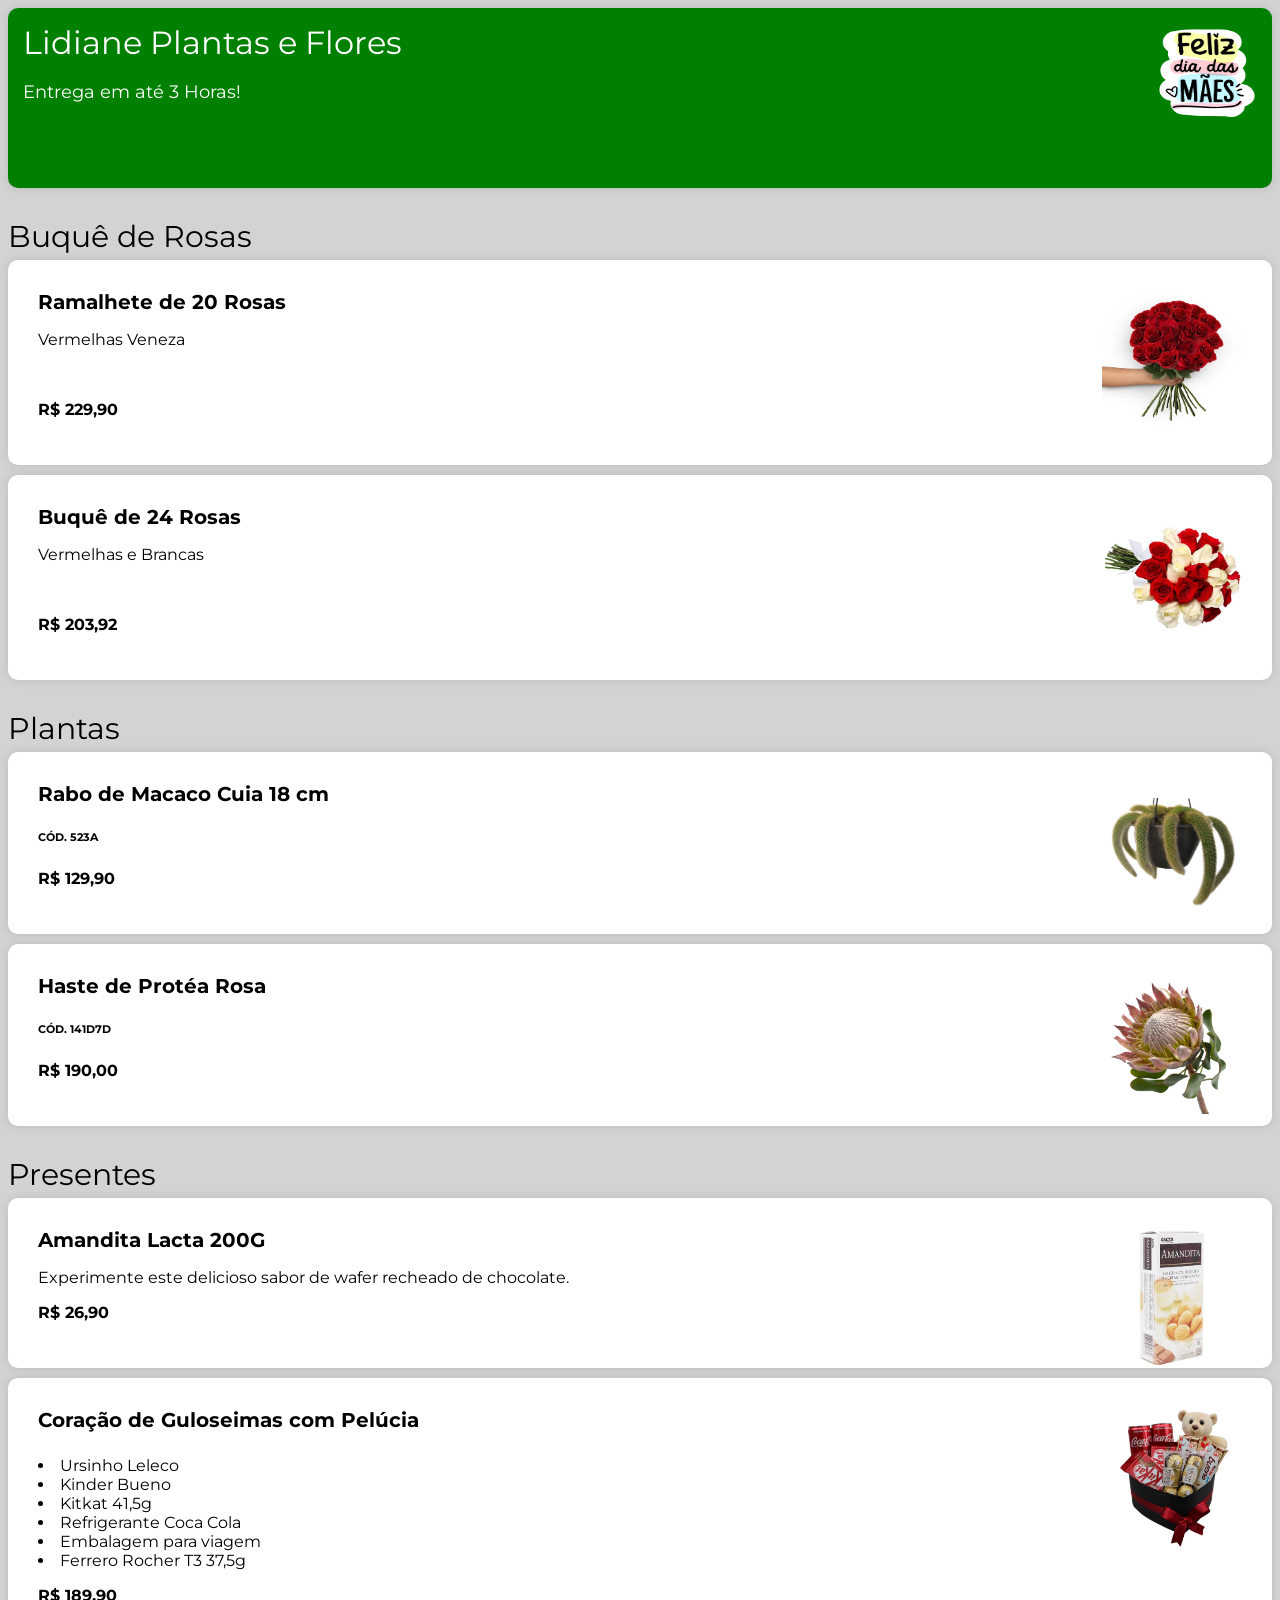
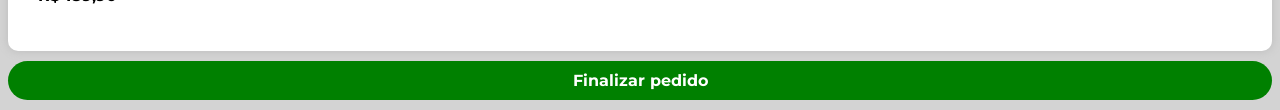
<file: index.html>
<!DOCTYPE html>
<html lang="en">
    <head>
        <meta charset="UTF-8">
        <meta http-equiv="X-UA-Compatible" content="IE=edge">
        <meta name="viewport" content="width=device-width, initial-scale=1.0">
        <title>FoodFlores</title>
        <link rel="stylesheet" href="style.css">
        <link rel="preconnect" href="https://fonts.googleapis.com">
<link rel="preconnect" href="https://fonts.gstatic.com" crossorigin>
<link href="https://fonts.googleapis.com/css2?family=Montserrat:ital,wght@0,100;0,200;0,300;0,400;0,500;0,600;0,700;0,800;0,900;1,100;1,200;1,300;1,400;1,500;1,600;1,700;1,800;1,900&display=swap" rel="stylesheet"
    </head>
    <body>
        <div class="topo">
            <img id="feliz" src="FotoFlores/maes.png" alt="">
            <h1>Lidiane Plantas e Flores</h1><br>
            <h2>Entrega em até 3 Horas!</h2>
        </div>

        <h3>Buquê de Rosas</h3>

        <div id="frango" class="produto" onclick="escolherFrango()">
            <img src="FotoFlores/buques/30610gg.webp" alt="">
            <h4>Ramalhete de 20 Rosas</h4>
            <p>Vermelhas Veneza</p><br>
            <p><strong>R$ 229,90</strong></p>
        </div>

        <div id="carne" class="produto" onclick="escolherCarne()">
            <img src="FotoFlores/buques/30973gg.webp" alt="">
            <h4>Buquê de 24 Rosas</h4>
            <p>Vermelhas e Brancas</p><br>
            <p><strong>R$ 203,92</strong></p>
        </div>

        <h3>Plantas</h3>

        <div id="coca" class="produto" onclick="escolherCoca()">
            <img src="FotoFlores/plantas/raboDeMacaco.png" alt="">
            <h4>Rabo de Macaco Cuia 18 cm</h4>
            <h6>CÓD. 523A</h6>
            <p><strong>R$ 129,90 </strong></p>
        </div>

        <div id="refresco" class="produto" onclick="escolherRefresco()">
            <img src="FotoFlores/plantas/5ae35f75-98e1-40d5-a2b9-7d058d5e3eec.jpg" alt="">
            <h4>Haste de Protéa Rosa</h4>
            <h6>CÓD. 141D7D</h6>
            <p><strong>R$ 190,00</strong></p>
        </div>

        <h3>Presentes</h3>

        <div id="pudim" class="produto" onclick="escolherPudim()">
            <img src="FotoFlores/Doces/193981gg.webp" alt="">
            <h4>Amandita Lacta 200G</h4>
            <p>Experimente este delicioso sabor de wafer recheado de chocolate.</p>
            <p><strong>R$ 26,90</strong></p>
        </div>

        <div id="sorvete" class="produto" onclick="escolherSorvete()">
            <img src="FotoFlores/Doces/30068gg.webp" alt="">
            <h4>Coração de Guloseimas com Pelúcia</h4><br>
                <li>Ursinho Leleco</li>
                <li>Kinder Bueno</li>
                <li>Kitkat 41,5g</li>
                <li>Refrigerante Coca Cola</li>
                <li>Embalagem para viagem</li>
                <li>Ferrero Rocher T3 37,5g</li>
            <p><strong>R$ 189,90</strong></p>
        </div>

        <div class="botao" onclick="finalizarPedido()">
            Finalizar pedido

        <script src="javascript.js"></script>
    </body>
</html>
</file>
<file: style.css>
body {
    background-color: lightgray;
    font-family: "Montserrat";
}

#feliz {
    width: 100px;
    height: 100px;
    margin: 0;
}

.topo {
    background-color: green;
    color: white;
    padding: 15px;
    border-radius: 10px;
    box-shadow: 0 0 10px 0 #bbbbbb;
    height: 150px;
}

.produto {
    background-color: white;
    padding: 25px;
    border-radius: 10px;
    margin-bottom: 10px;
    box-shadow: 0 0 10px 0 #bbbbbb;
    cursor: pointer;
    border: 5px solid white;    
    
}

h1 {
    margin: 0;
    font-weight: normal;
    
}

h2 {
    margin: 0;
    font-size: 18px;
    font-weight: normal;

}

h3 {
    font-size: 30px;
    margin-bottom: 5px;
    font-weight: normal;
}

h4 {
    margin-top: 0;
    margin-bottom: 5px;
    font-size: 20px;
}

img {
    width: 140px;
    border-radius: 5px;
    float: right;
}

p {
    margin: ;
}

.preco {
    font-weight: bold;
    font-size: 18px;
}

.botao {
    background-color: green;
    text-align: center;
    padding: 10px;
    margin-top: 10px;
    margin-bottom: 10px;
    border-radius: 20px;
    color: white;
    font-weight: bold;
    cursor: pointer;
    
}
</file>
